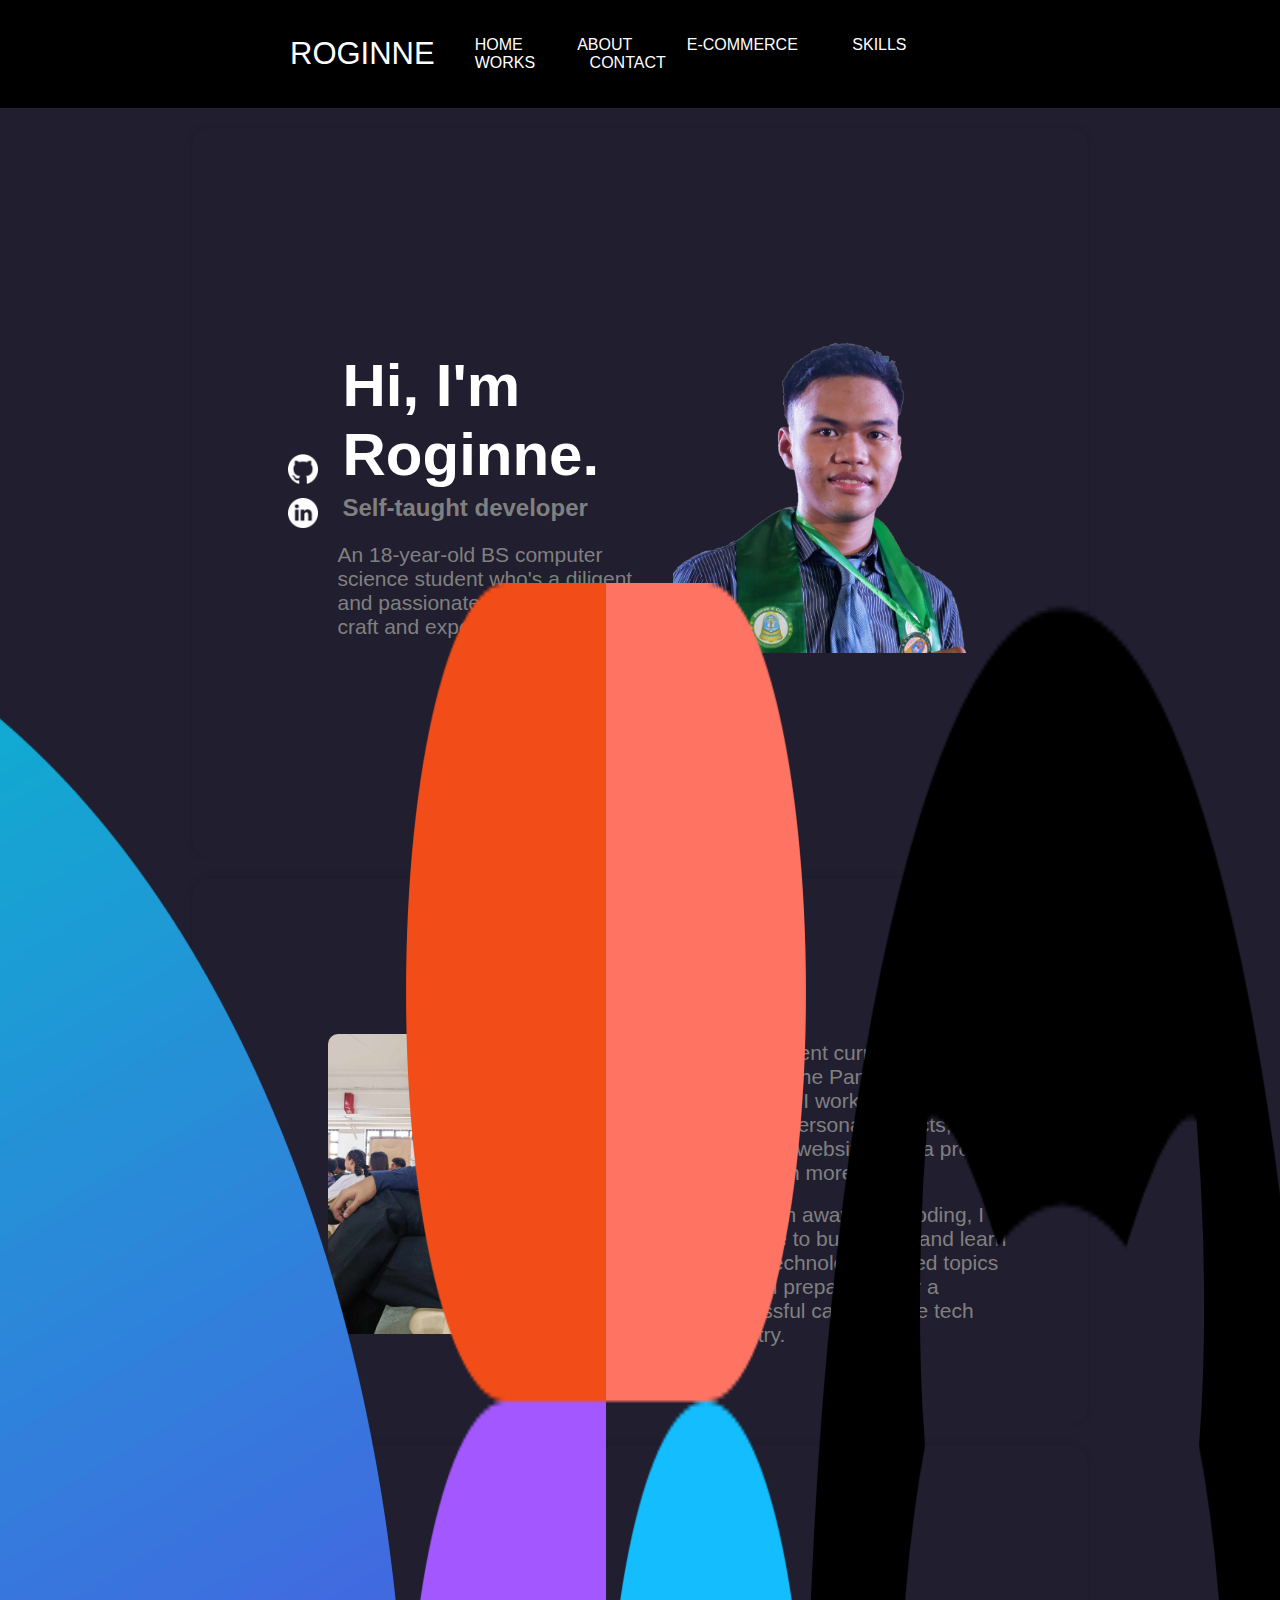
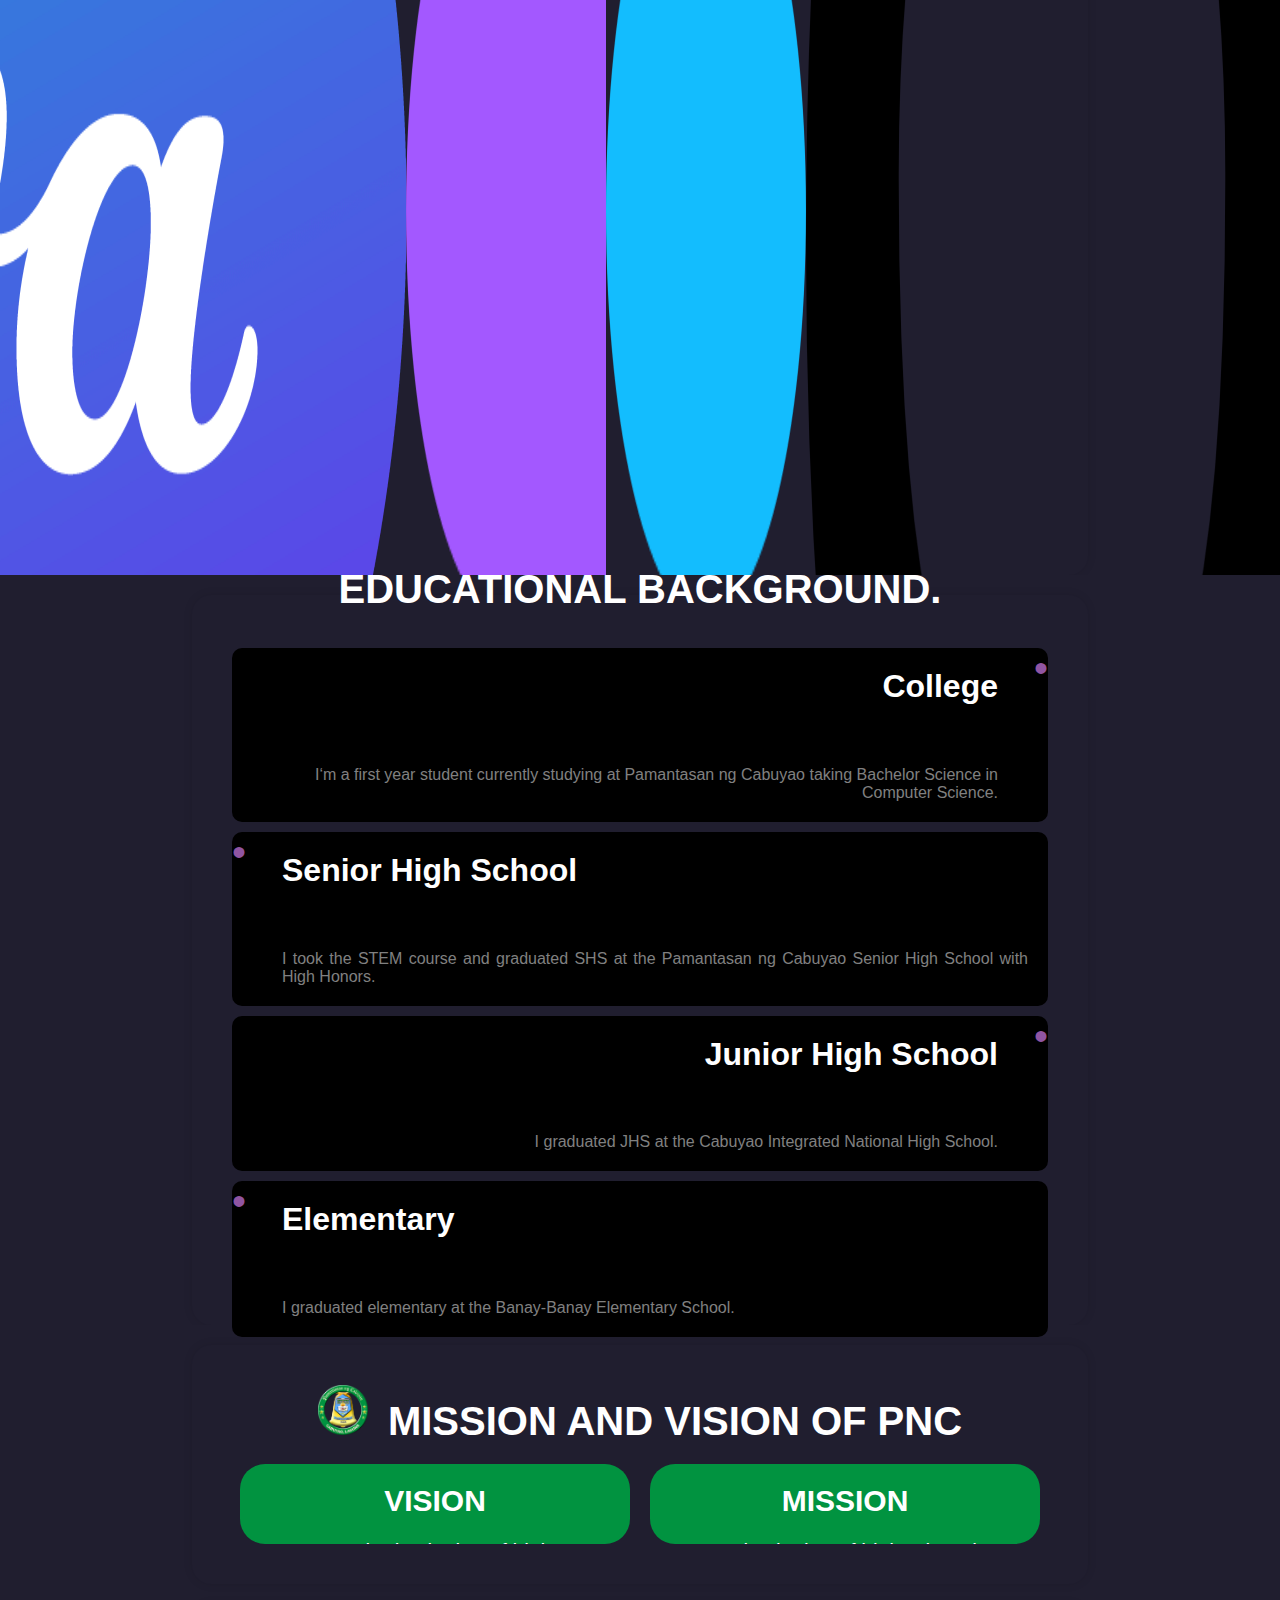
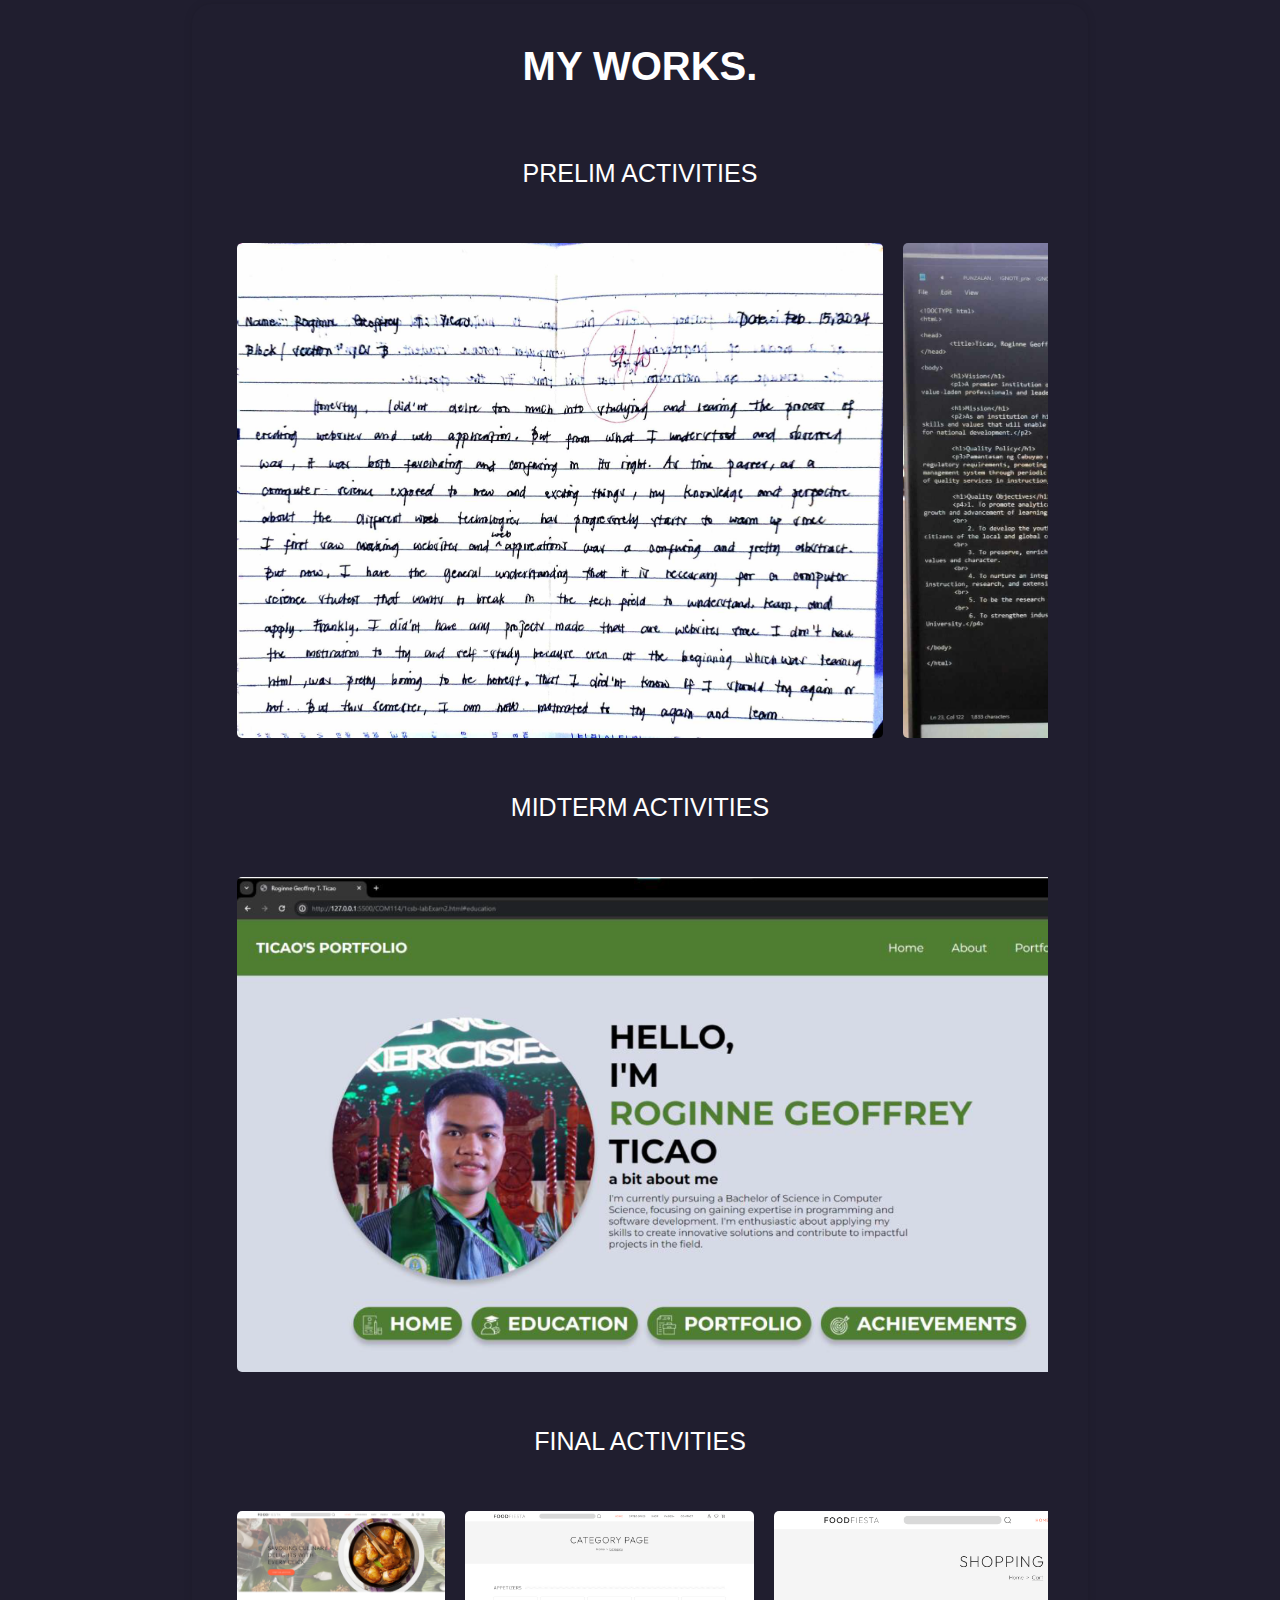
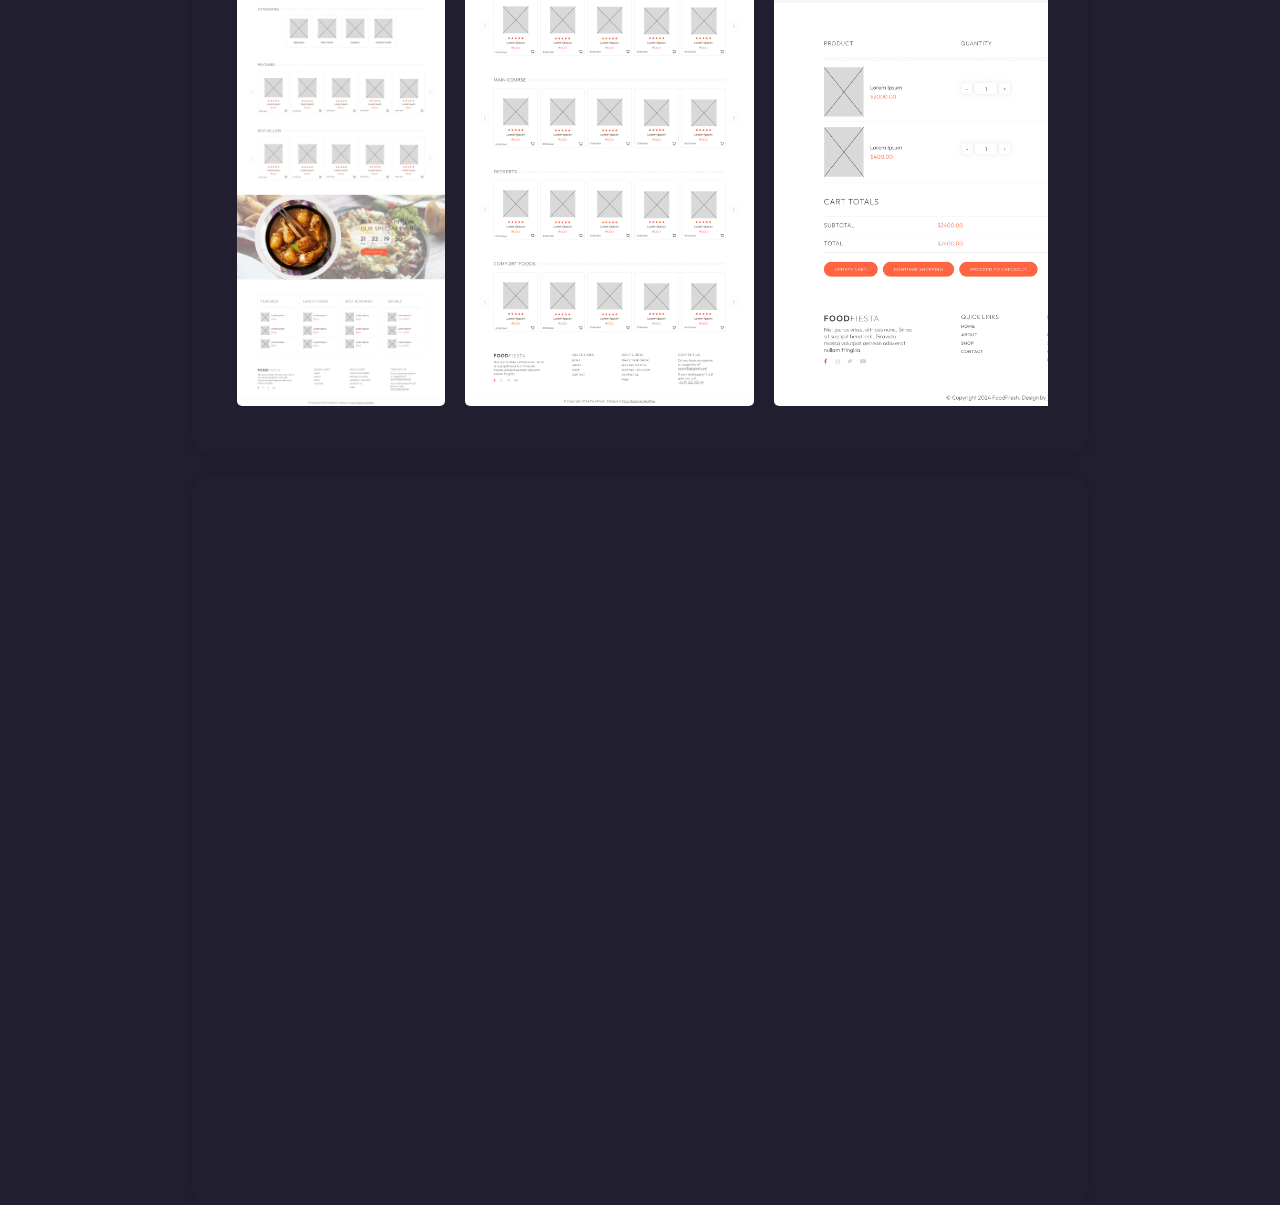
<file: index.html>
<!DOCTYPE html>
<html lang="en">
<head>
    <meta charset="UTF-8">
    <meta name="viewport" content="width=device-width, initial-scale=1.0">
    <title>Roginne Geoffrey T. Ticao</title>
    <link rel="stylesheet" href="styles.css">
</head>
<body>

    <nav class="navbar">
		<div class="navdiv">
			<div class="logo"><a href="#"><b>ROGINNE</b></a></div>
				<div class = "search-bar">
				</div>
				<ul class="navLinks">
					<li><a href="#home">HOME</a></li>
					<li><a href="#about">ABOUT</a></li>
                    <li><a href="https://r9jin.github.io/CCS114_E-commerce_Ticao_1CS-B.github.io/">E-COMMERCE</a></li>
					<li><a href="#skills">SKILLS</a></li>
					<li><a href="#works">WORKS</a></li>
                    <li><a href="#contact">CONTACT</a></li>
				</ul>
		</div>
	</nav>

    

    <div class="container">
        <section id="home" class="content">
            <div class="white-box">
                <div id="accounts">
                    <a href="https://github.com/R9jin"><img src="PHOTOS/GITHUB.png"></a>
                    <a href="https://www.linkedin.com/in/roginne-geoffrey-ticao-048a4b297/"><img src="PHOTOS/LINKEDIN.png"></a>
                </div>
                <div id="homeText">
                    <h1>Hi, I'm<br>Roginne.</h1>
                    <h2>Self-taught developer</h2>
                    <p>An 18-year-old BS computer science student who's a diligent and passionate dedicated to their craft and expertise.</p>
                </div>
                <div id="imageDiv">
                    <img src="PHOTOS/FINAL TICAO PIC.png" class="profilePic">
                </div>
            </div>
        </section>
        <section id="about" class="content">
            <div class="white-box">
                <h1 class="header">ABOUT ME.</h1>
                <div class = "aboutContainer">
                    <div id="imageDiv">
                        <img src="PHOTOS/eventPicTicao.jpg" class="aboutPic">
                    </div>
                    <div id="homeText">
                        <h2><span class = "cssClass">.bio</span> <span class = "brackets">{</span></h2>
                            <p>I’m a student currently taking BSCS at the Pamantasan ng Cabuyao. I work on learning and building personal projects, including websites, Java projects, and much more.</p>
                            <br>
                            <p>When I’m away from coding, I continue to build upon and learn about technology related topics that will prepare me for a successful career in the tech industry.</p>
                        <h2><span class = "brackets">}</span></h2>
                    </div>
                </div>
            </div>
        </section>
        <section id="skills" class="content">
            <div class="white-box">
                <h1 class="header">SKILLS.</h1>
                <div id="imageDiv">
                    <img src="PHOTOS/Java-Logo.png">
                    <img src="PHOTOS/html.png">
                    <img src="PHOTOS/css.png">
                    <img src="PHOTOS/canva.png">
                    <img src="PHOTOS/figma.png">
                    <img src="PHOTOS/GITHUB.png" id = "invertFix">
                    <img src="PHOTOS/git.png">
                    <img src="PHOTOS/vscode.png">
                </div>
            </div>
        </section>
        <section id="education" class="content">
            <div class="white-box">
                <h1 class="header">EDUCATIONAL BACKGROUND.</h1>
                <div class="eduFlex">
                    <div class="details">
                        <ul class = "customList">
                            <li>
                                <h1>College</h1>
                                <h4 class = "dateRange">2023 - Present</h4>
                                <p>I‘m a first year student currently studying at Pamantasan ng Cabuyao taking Bachelor Science in Computer Science.</p>
                            </li>
                            <li>
                                <h1>Senior High School</h1>
                                <h4 class = "dateRange">2021 - 2023</h4>
                                <p>I took the STEM course and graduated SHS at the Pamantasan ng Cabuyao Senior High School with High Honors.</p>
                            </li>
                            <li>
                                <h1>Junior High School</h1>
                                <h4 class = "dateRange">2017 - 2021</h4>
                                <p>I graduated JHS at the Cabuyao Integrated National High School.</p>
                            </li>
                            <li><h1>Elementary</h1>
                                <h4 class = "dateRange">2009-2017</h4>
                                <p>I graduated elementary at the Banay-Banay Elementary School.</p>
                            </li>
                        </ul>
                    </div>
                </div>
            </div>
        </section>
        <section id = "misAndVisSection" class="content">
            <div class="white-box">
                <h1 class="header"><img src="PHOTOS\PnC logo.png">MISSION AND VISION OF PNC</h1>
                    <div class = "misAndVis">
                        <div class = "mission">
                            <h1>VISION</h1>
                            <p>A premier institution of higher learning in Region IV, developing globally-competitive and value-laden professionals and leaders instrumental to community development and nation-building</p>
                        </div>
                        <div class = "vision">
                            <h1>MISSION</h1>
                            <p>As an institution of higher learning, UC (PnC) is committed to equip individuals with knowledge, skills, and values that will enable them to achieve their professional goals & provide leadership and service for national development.</p>
                        </div>
                    </div>
                </div>
            </div>
        </section>
        <section id = "works" class = "content">
            <div class = "white-box">
                <h1 class="header">MY WORKS.</h1>
                <p>PRELIM ACTIVITIES</p>
                <div class="scrollable-container">
                    <img src="PHOTOS\PrelimActivities\PRELIM FIRST ACT.jpg">
                    <img src="PHOTOS/PrelimActivities/Very_first_Act.jpg">
                    <img src="PHOTOS/PrelimActivities/Headings-Output_CCS114_Prelim-Activity1_Ticao_1CS-B.png">
                    <img src="PHOTOS/PrelimActivities/Linebreaks-Output_CCS114_Prelim-Activity1_Ticao_1CS-B.png">
                    <img src="PHOTOS/PrelimActivities/Paragraphs-Output_CCS114_Prelim-Activity1_Ticao_1CS-B.png">
                    <img src="PHOTOS/PrelimActivities/Resume-or-Curriculum-Vitae-Output_CCS114_Prelim-Activity1_Ticao_1CS-B.png">
                    <img src="PHOTOS\PrelimActivities\PRELIM LONG QUIZ.jpg">
                    <img src="PHOTOS\MidtermActivities\PRACTICAL LAB EXAM.jpg">
                    <img src="PHOTOS\PrelimActivities\PRELIM LAB EXAM RESULT.jpg">
                </div>
                <p>MIDTERM ACTIVITIES</p>
                <div class="scrollable-container">
                    <img src="PHOTOS\MidtermActivities\E-portfolio_Output.png">
                    <img src="PHOTOS\MidtermActivities\Ikigai_Output.png">
                    <img src="PHOTOS\MidtermActivities\tableAct.png">
                    <img src="PHOTOS\MidtermActivities\MIDTERM EXAM.jpg">
                </div>
                <p>FINAL ACTIVITIES</p>
                <div class="scrollable-container">
                    <a href="https://www.figma.com/design/3HVkg9CVZUVRBAZ7eCvW1W/Ticao-Wireframe?node-id=4012-259&t=eHqmPEhgFxUzvrQ3-1"><img src="PHOTOS\FinalActivities\01_ShopLite-Home.jpg"></a>
                    <a href="https://www.figma.com/design/3HVkg9CVZUVRBAZ7eCvW1W/Ticao-Wireframe?node-id=4012-259&t=eHqmPEhgFxUzvrQ3-1"><img src="PHOTOS\FinalActivities\02_Category Page.jpg"></a>
                    <a href="https://www.figma.com/design/3HVkg9CVZUVRBAZ7eCvW1W/Ticao-Wireframe?node-id=4012-259&t=eHqmPEhgFxUzvrQ3-1"><img src="PHOTOS\FinalActivities\03_Cart.jpg"></a>
                    <a href="https://www.figma.com/design/3HVkg9CVZUVRBAZ7eCvW1W/Ticao-Wireframe?node-id=4012-259&t=eHqmPEhgFxUzvrQ3-1"><img src="PHOTOS\FinalActivities\04_Checkout.jpg"></a>
                    <a href="https://www.figma.com/design/3HVkg9CVZUVRBAZ7eCvW1W/Ticao-Wireframe?node-id=4012-259&t=eHqmPEhgFxUzvrQ3-1"><img src="PHOTOS\FinalActivities\05_User Account Page.jpg"></a>
                    <a href="https://r9jin.github.io/CCS114_E-commerce_Ticao_1CS-B.github.io/"><img src="PHOTOS\FinalActivities\Finished-Home-Page.png"></a>
                    <a href="https://r9jin.github.io/CCS114_E-commerce_Ticao_1CS-B.github.io/"><img src="PHOTOS/FinalActivities/Finished-Shop-Page.png"></a>
                    <a href="https://r9jin.github.io/CCS114_E-commerce_Ticao_1CS-B.github.io/"><img src="PHOTOS/FinalActivities/Finished-Cart.png"></a>
                    <a href="https://r9jin.github.io/CCS114_E-commerce_Ticao_1CS-B.github.io/"><img src="PHOTOS/FinalActivities/Finished-Checkout.png"></a>
                    <a href="https://r9jin.github.io/CCS114_E-commerce_Ticao_1CS-B.github.io/"><img src="PHOTOS/FinalActivities/Finished-Account.png"></a>
                </div>
            </div>
        </section>

        <section id="contacts" class="content">
            <div class="white-box">
            </div>
        </section>
    </div>
</body>
</html>
</file>
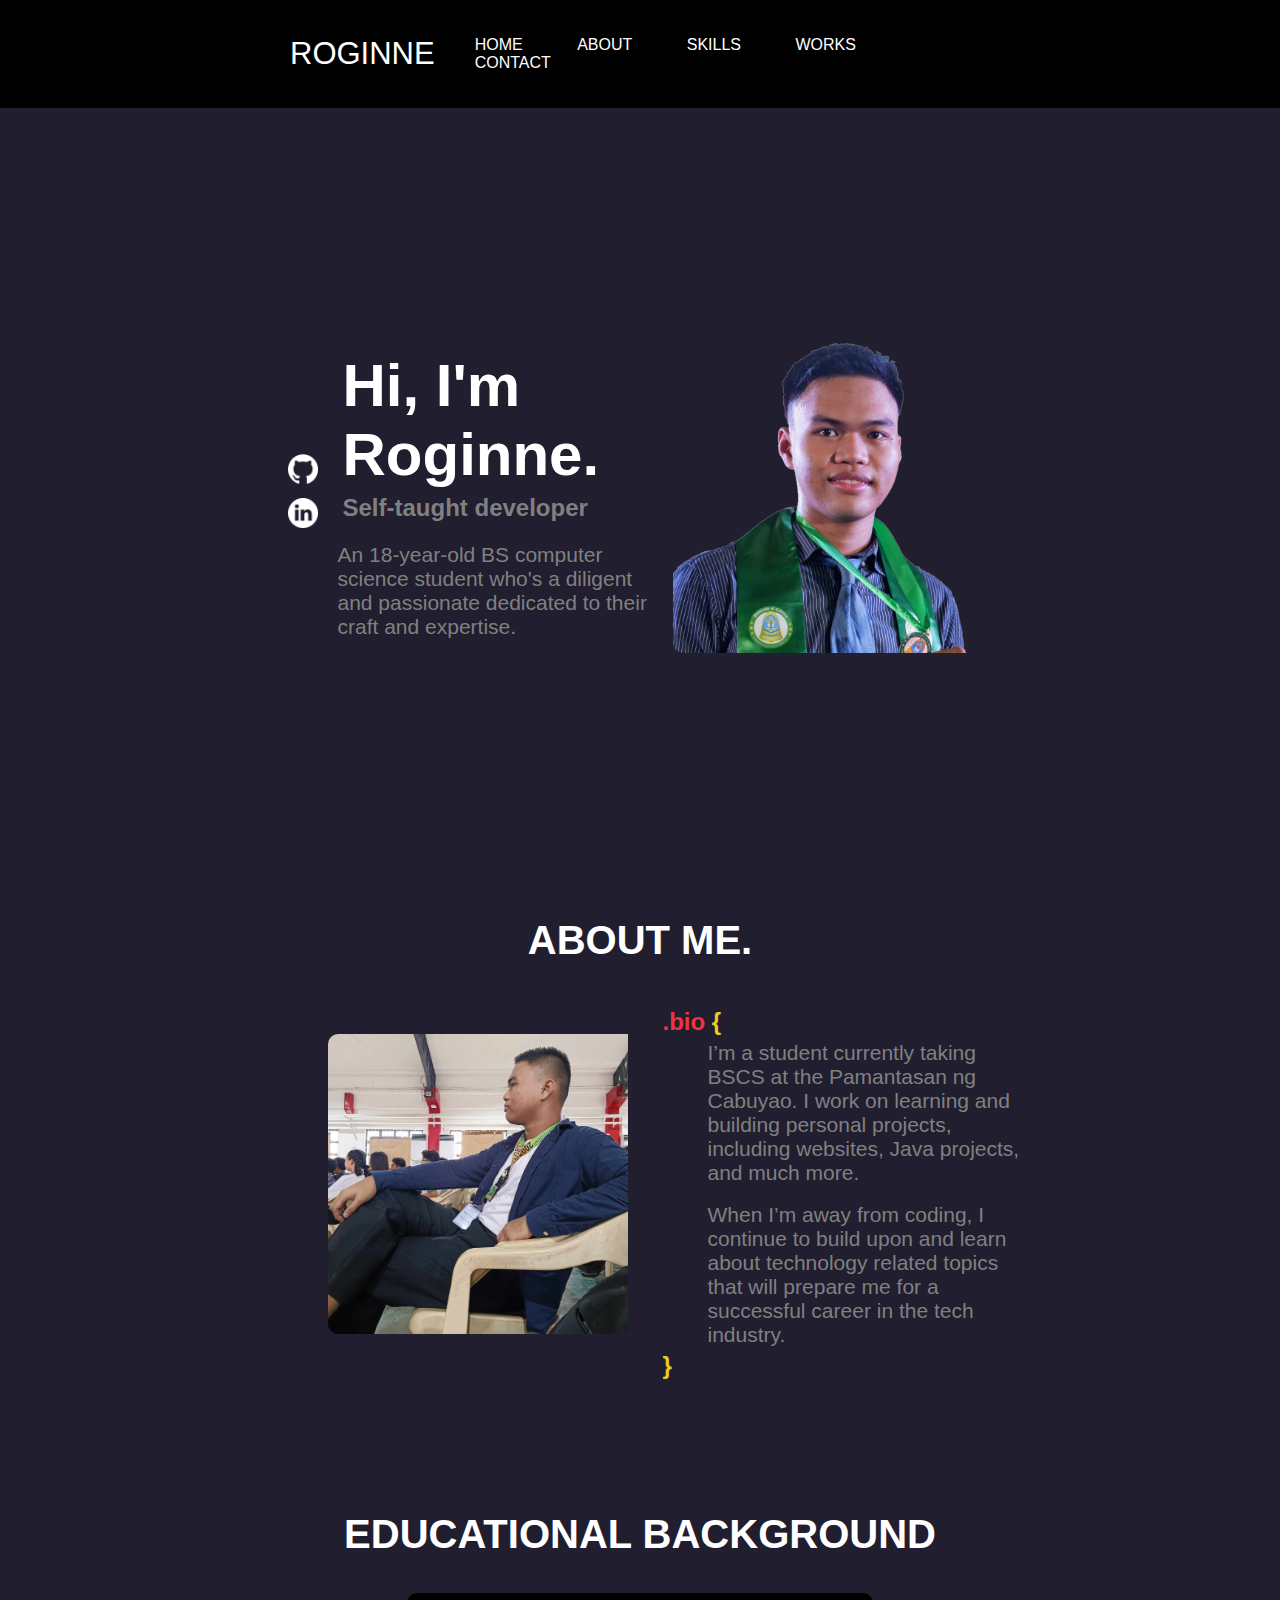
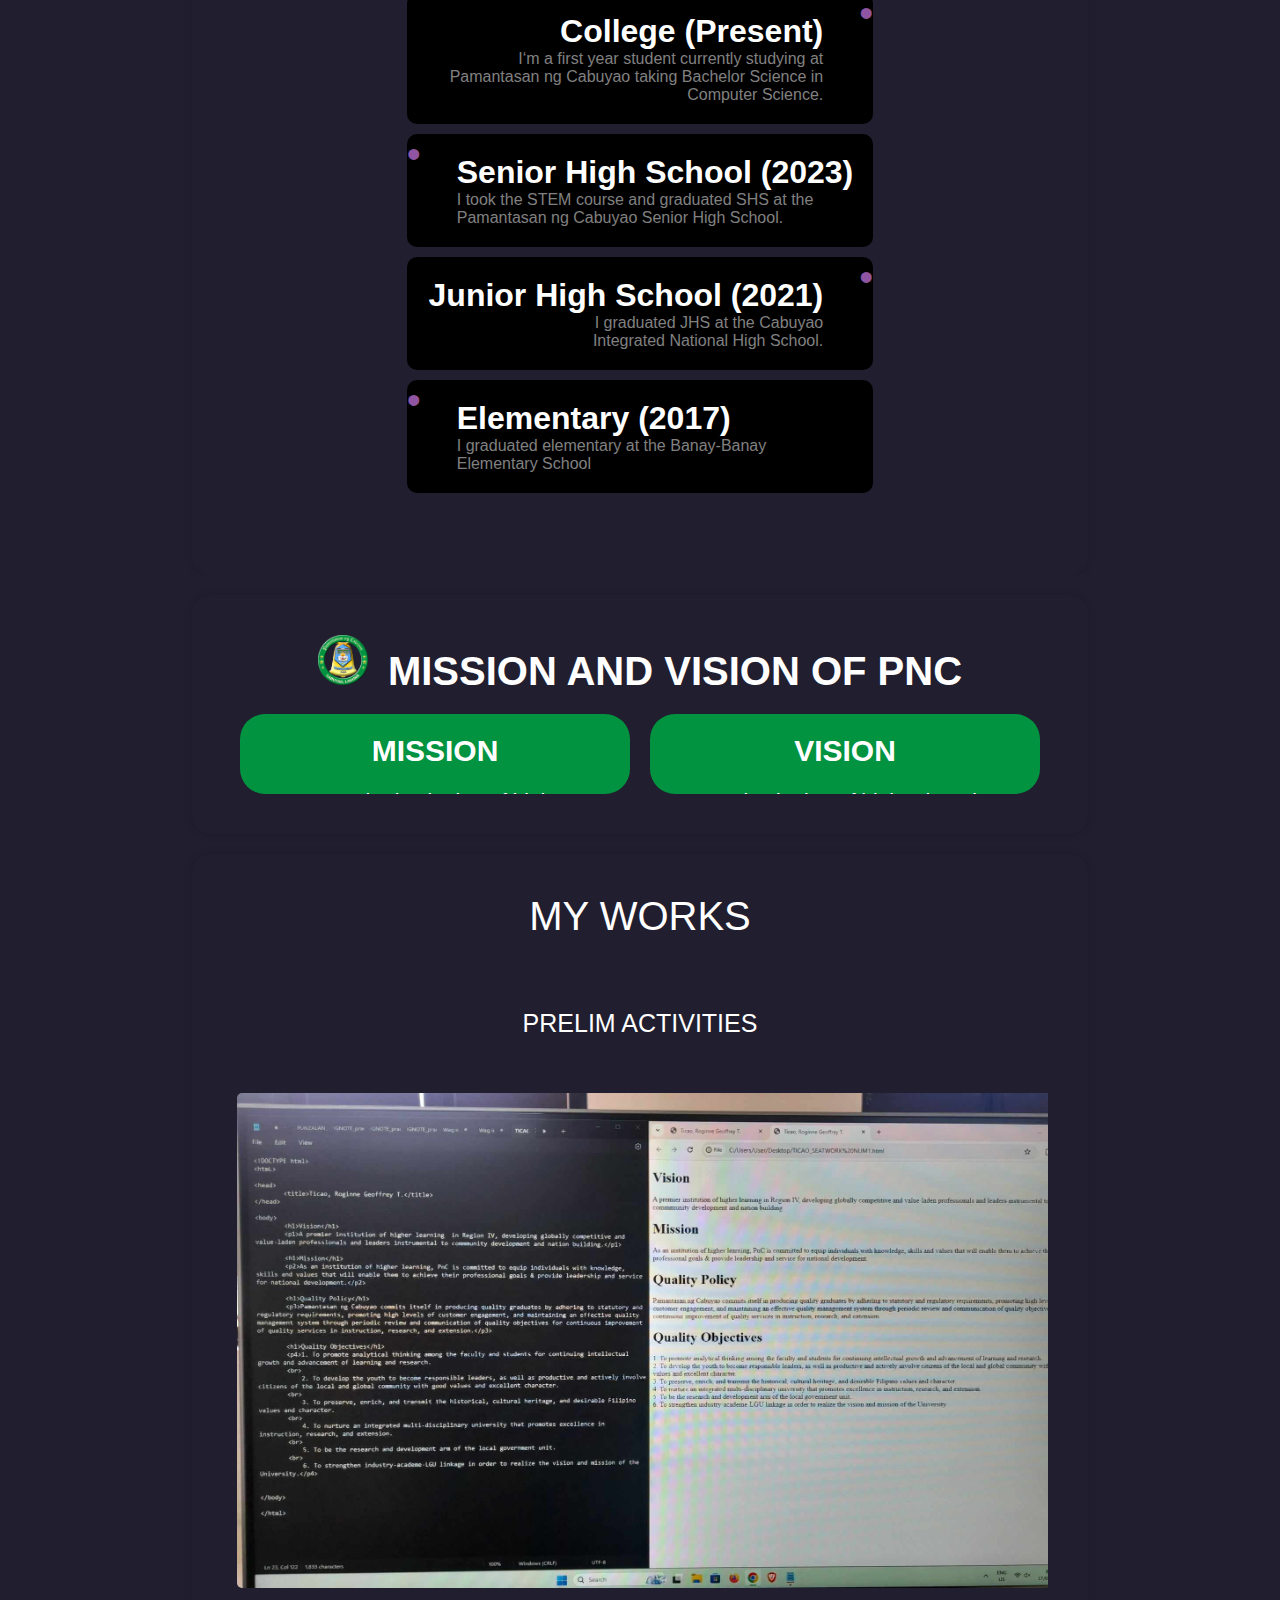
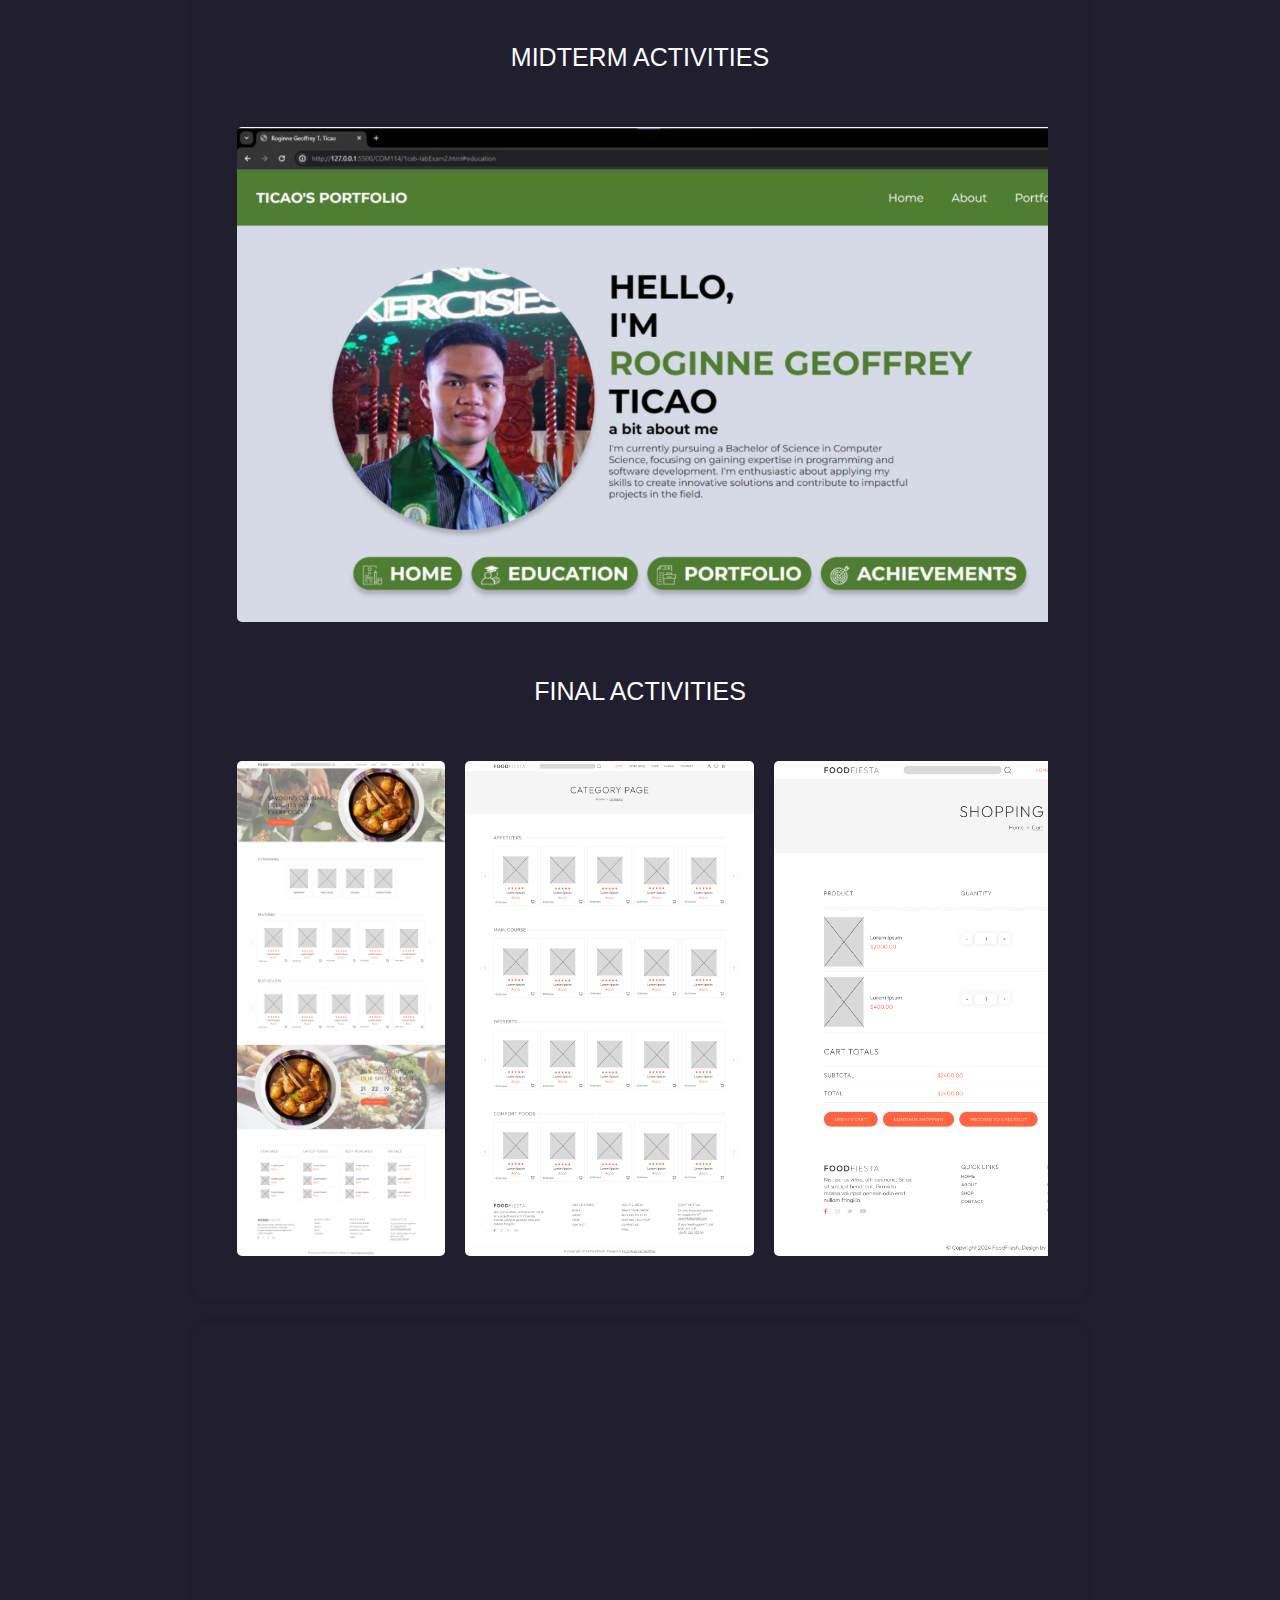
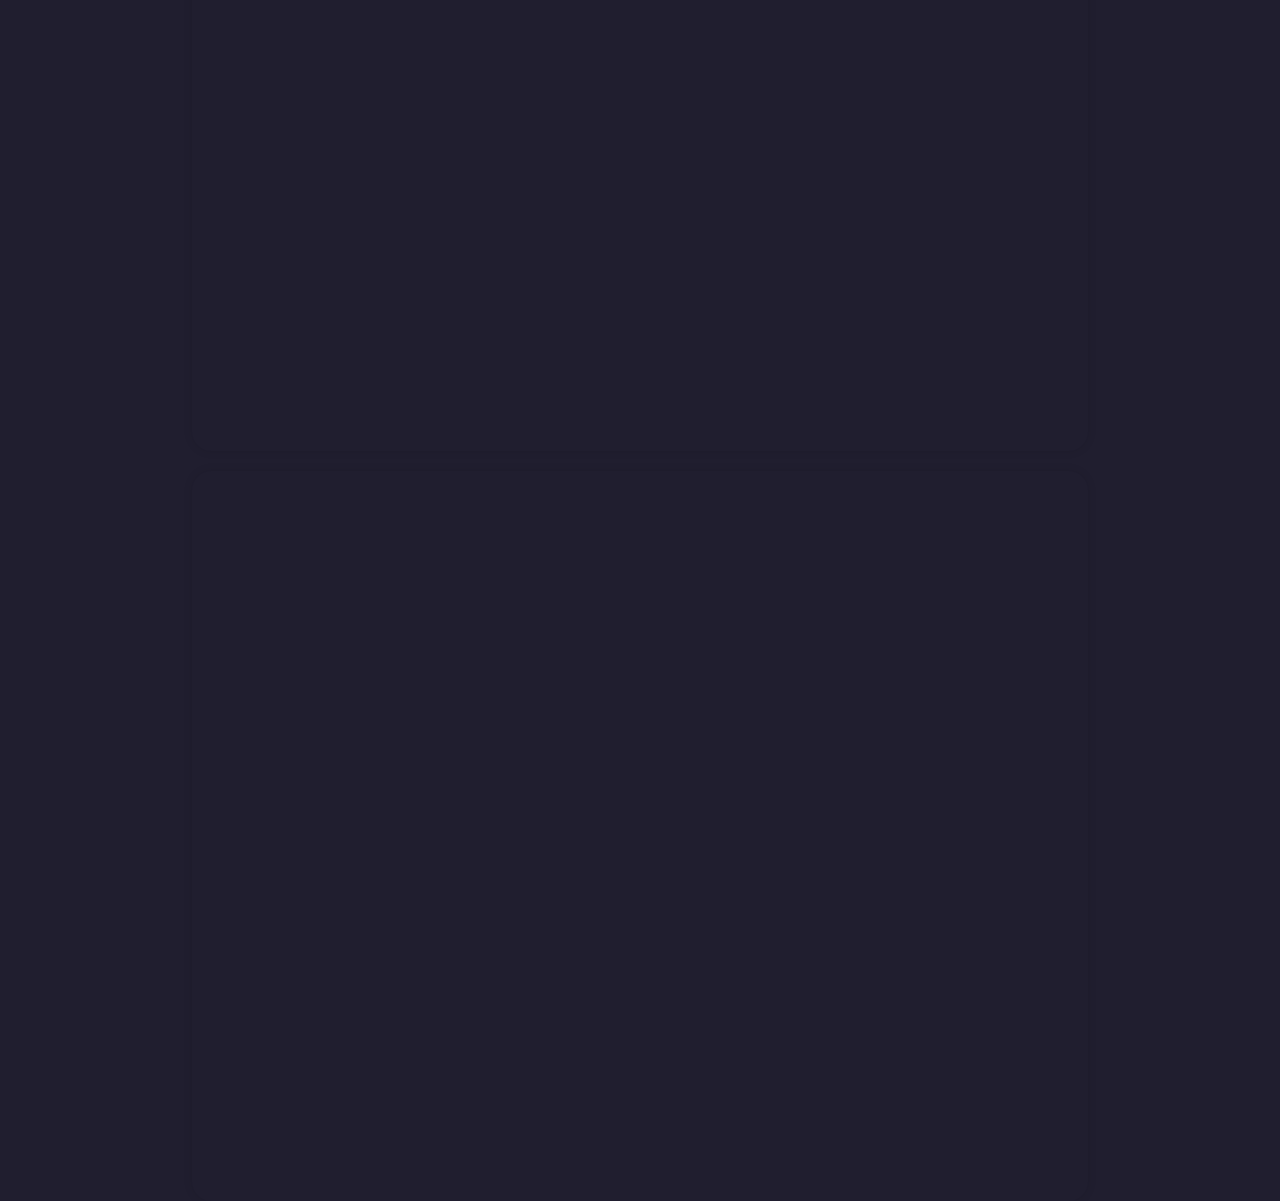
<file: E-portfolio.html>
<!DOCTYPE html>
<html lang="en">
<head>
    <meta charset="UTF-8">
    <meta name="viewport" content="width=device-width, initial-scale=1.0">
    <title>Roginne Geoffrey T. Ticao</title>
    <link rel="stylesheet" href="styles.css">
</head>
<body>

    <nav class="navbar">
		<div class="navdiv">
			<div class="logo"><a href="#"><b>ROGINNE</b></a></div>
				<div class = "search-bar">
				</div>
				<ul class="navLinks">
					<li><a href="#id">HOME</a></li>
					<li><a href="#about">ABOUT</a></li>
					<li><a href="#skills">SKILLS</a></li>
					<li><a href="#works">WORKS</a></li>
                    <li><a href="#contact">CONTACT</a></li>
				</ul>
		</div>
	</nav>

    

    <div class="container">
        <section id="home" class="content">
            <div class="white-box">
                <div id="accounts">
                    <a href="https://github.com/R9jin"><img src="PHOTOS/GITHUB.png"></a>
                    <a href="https://www.linkedin.com/in/roginne-geoffrey-ticao-048a4b297/"><img src="PHOTOS/LINKEDIN.png"></a>
                </div>
                <div id="homeText">
                    <h1>Hi, I'm<br>Roginne.</h1>
                    <h2>Self-taught developer</h2>
                    <p>An 18-year-old BS computer science student who's a diligent and passionate dedicated to their craft and expertise.</p>
                </div>
                <div id="imageDiv">
                    <img src="PHOTOS/FINAL TICAO PIC.png" class="profilePic">
                </div>
            </div>
        </section>
        <section id="about" class="content">
            <div class="white-box">
                <h1 class="header">ABOUT ME.</h1>
                <div class = "aboutContainer">
                    <div id="imageDiv">
                        <img src="PHOTOS/eventPicTicao.jpg" class="aboutPic">
                    </div>
                    <div id="homeText">
                        <h2><span style="color: rgb(238, 52, 65)">.bio</span> <span style="color: rgb(241, 201, 31)">{</span></h2>
                            <p>I’m a student currently taking BSCS
                                at the Pamantasan ng Cabuyao. I work on learning and building personal projects, including websites, Java projects, and much more.</p>
                            <br>
                            <p>When I’m away from coding, I continue to build upon and learn about technology related topics that will prepare me for a successful career in the tech industry.</p>
                        <h2><span style="color: rgb(241, 201, 31)">}</span></h2>
                    </div>
                </div>
            </div>
        </section>
        <section id="education" class="content">
            <div class="white-box">
                <h1 class="header">EDUCATIONAL BACKGROUND</h1>
                <div class="eduFlex">
                    <div class="details">
                        <ul class = "customList">
                            <li>
                                <h1>College (Present)</h1>
                                <p>I‘m a first year student currently studying at<br>
                                Pamantasan ng Cabuyao taking Bachelor Science in<br>
                                Computer Science.</p>
                            </li>
                            <li>
                                <h1>Senior High School (2023)</h1>
                                <p>I took the STEM course and graduated SHS at the<br>
                                Pamantasan ng Cabuyao Senior High School.</p>
                            </li>
                            <li>
                                <h1>Junior High School (2021)</h1>
                                <p>I graduated JHS at the Cabuyao<br>
                                Integrated National High School.</p>
                            </li>
                            <li><h1>Elementary (2017)</h1>
                                <p>I graduated elementary at the Banay-Banay<br>
                                Elementary School</p>
                            </li>
                        </ul>
                    </div>
                </div>
            </div>
        </section>
        <section id = "misAndVisSection" class="content">
            <div class="white-box">
                <h1 class="header"><img src="PHOTOS\PnC logo.png">MISSION AND VISION OF PNC</h1>
                    <div class = "misAndVis">
                        <div class = "mission">
                            <h1>MISSION</h1>
                            <p>A premier institution of higher learning in Region IV, developing globally-competitive and value-laden professionals and leaders instrumental to community development and nation-building</p>
                        </div>
                        <div class = "vision">
                            <h1>VISION</h1>
                            <p>As an institution of higher learning, UC (PnC) is committed to equip individuals with knowledge, skills, and values that will enable them to achieve their professional goals & provide leadership and service for national development.</p>
                        </div>
                    </div>
                </div>
            </div>
        </section>
        <section id = "works" class = "content">
            <div class = "white-box">
                <div class="header">MY WORKS</div>
                <p>PRELIM ACTIVITIES</p>
                <div class="scrollable-container">
                    <img src="PHOTOS/PrelimActivities/Very_first_Act.jpg" alt="Very First">
                    <img src="PHOTOS/PrelimActivities/Headings-Output_CCS114_Prelim-Activity1_Ticao_1CS-B.png" alt="Output1">
                    <img src="PHOTOS/PrelimActivities/Linebreaks-Output_CCS114_Prelim-Activity1_Ticao_1CS-B.png" alt="Output2">
                    <img src="PHOTOS/PrelimActivities/Paragraphs-Output_CCS114_Prelim-Activity1_Ticao_1CS-B.png" alt="Output3">
                    <img src="PHOTOS/PrelimActivities/Resume-or-Curriculum-Vitae-Output_CCS114_Prelim-Activity1_Ticao_1CS-B.png" alt="Output4">
                    <img src="PHOTOS\MidtermActivities\PRACTICAL LAB EXAM.jpg" alt="Output6">
                </div>
                <p>MIDTERM ACTIVITIES</p>
                <div class="scrollable-container">
                    <img src="PHOTOS\MidtermActivities\E-portfolio_Output.png" alt="Output1">
                    <img src="PHOTOS\MidtermActivities\Ikigai_Output.png" alt="Output2">
                    <img src="PHOTOS\MidtermActivities\tableAct.png" alt="Output3">
                </div>
                <p>FINAL ACTIVITIES</p>
                <div class="scrollable-container">
                    <img src="PHOTOS\FinalActivities\01_ShopLite-Home.jpg" alt="100%">
                    <img src="PHOTOS\FinalActivities\02_Category Page.jpg" alt="100%">
                    <img src="PHOTOS\FinalActivities\03_Cart.jpg" alt="100%">
                    <img src="PHOTOS\FinalActivities\04_Checkout.jpg" alt="100%">
                    <img src="PHOTOS\FinalActivities\05_User Account Page.jpg" alt="100%">
                </div>
                
            </div>
        </section>

        <section id="skills" class="content">
            <div class="white-box">
            </div>
        </section>

        <section id="contacts" class="content">
            <div class="white-box">
            </div>
        </section>
    </div>
</body>
</html>
</file>
<file: styles.css>
* {
    text-decoration: none;
    scroll-behavior: smooth;
}

body {
    background-color: white;
    margin: 0;
    padding: 0;
    font-family: Consolas, sans-serif;
}

.navbar {
    position: sticky;
    padding: 20px 290px;
    background-color: rgb(0, 0, 0);
    top: 0;
    z-index: 1000;
}

.navdiv {
    display: flex;
    align-items: center;
    justify-content: space-between;
}

.logo a {
    font-size: 31px;
    color: rgb(255, 255, 255);
    letter-spacing: 9%;
    font-weight: 300;
    transition: 0.3s ease;
}

.logo a:hover {
    background-color: rgb(144, 85, 162);
    padding: 10px;
    border: dotted white 3px;
}

.navLinks li {
    list-style: none;
    display: inline-block;
    padding-right: 50px;
}

.navLinks li a {
    color: white;
    font-size: 16px;
    transition: 0.3s ease;
    letter-spacing: 9%;
}

.navLinks li a:hover {
    background-color: rgb(144, 85, 162);
    padding: 10px;
    border: dotted white 3px;
}

.container {
    display: flex;
    flex-direction: column;
    margin-top: 0px;
}

section {
    scroll-margin-top: 96px;
    background-color: rgb(32, 30, 47);
    box-sizing: border-box;
    display: flex;
    flex-direction: column;
}

section #home {
    height: calc(100vh - 96px);
}

section #MidtermActivities {
    scroll-margin-top: 120px;
}

#PrelimActivities, #MidtermActivites {
    scroll-margin-top: 118px;
}

.content {
    padding: 0 15%;
    box-sizing: border-box;
    text-align: justify;
}

.white-box {
    height: calc(100vh - 250px);
    margin-top: 20px;
    padding: 40px;
    border-radius: 20px;
    box-shadow: 0 0 10px rgba(0, 0, 0, 0.1);
    display: flex;
    flex-direction: row;
    justify-content: center;
    align-items: center;
}

#imageDiv {
    display: flex;
    flex-direction: row;
}

.profilePic {
    width: 320px;
    height: 320px;
    border-radius: 10px;
}

#homeText {
    margin-top: 20px;
    padding-right: 20px;
}

#homeText h1 {
    font-size: 60px;
    color: white;
    margin: 5px;
}

#homeText h2 {
    color: gray;
    margin: 5px;
}

#homeText p {
    color: gray;
    font-size: 21px;
    width: 15em;
    text-align: left;
}

#accounts {
    display: flex;
    flex-direction: column;
    gap: 10px;
    margin-right: 20px;
}

#accounts img {
    width: 30px;
    height: 30px;
    filter: invert(1);
}

#accounts img:hover {
    transition: 0.5s ease;
    padding: 5px 5px;
    background-color: rgb(111, 170, 93);
    border-radius: 50%;
    border: groove rgb(0, 0, 0) 3px;
}

.aboutPic {
    width: 300px;
    height: 300px;
    border-radius: 10px;
    padding-right: 30px;
    margin-left: 300px;
}

#about .white-box {
    display: flex;
    flex-direction: column;
}

#about .white-box #homeText h2 {
    color: white;
}

#about .white-box #homeText p {
    padding-left: 50px;
    margin: 0 10em 0 0;
}

.aboutContainer {
    display: flex;
    flex-direction: row;
    justify-content: center;
    align-items: center;
}

#education .white-box {
    display: flex;
    flex-direction: column;
}

.ruler {
    height: 400px;
    width: 30px;
    display: flex;
    flex-direction: row;
}

#education .details h1, #education .details p {
    margin: 0;
}

#education .details h1 {
    margin-top: 30px;
    margin: 0;
}

.eduFlex {
    display: flex;
    flex-direction: row;
    align-items: center;
    gap: 20px;
}

.customList {
    list-style-type: none;
    padding: 0;
    
    li {
        background-color: black;
        border-radius: 10px;
        padding: 1px;
    }
}

.customList h1 {
    color: white;
}

.customList p {
    color: gray;
}

.customList li {
    position: relative;
    padding: 20px;
    margin: 10px 0;
}

.customList li:nth-child(even) {
    padding-left: 50px;
    justify-content: flex-end;
}

.customList li:nth-child(even)::before {
    content: '•';
    color: rgb(144, 85, 162);
    font-size: 40px;
    position: absolute;
    left: 0;
    top: 0;
    line-height: 1;
}

.customList li:nth-child(odd) {
    padding-right: 50px;
    text-align: right;
}

.customList li:nth-child(odd)::before {
    content: '•';
    color: rgb(144, 85, 162);
    font-size: 40px;
    position: absolute;
    right: 0;
    top: 0;
    line-height: 1;
}

.header {
    font-size: 40px;
    color: white;
    margin: 0;
    margin-bottom: 0px;

    img {
        height: 50px;
        width: 50px;
        margin-right: 20px;
    }
}

#misAndVisSection .white-box{
    height: auto;
    flex-direction: column;
}

.misAndVis {
    display: flex;
    flex-direction: row;
    justify-content: center;
    text-align: center;
    width: 50em;
    height: 80px;
    overflow: hidden;
    transition: height 0.5s ease;
    position: relative;
    
    div {
        background-color: rgb(1, 147, 64);
        border-radius: 25px;
        width: 50em;
        padding: 0 20px;
        color: white;
        position: relative;
        z-index: 1;
        transition: background-color 0.5s ease;
    }

    h1 {
        font-size: 30px;
    }

    p {
        font-size: 21px;
    }
}

.misAndVis .vision {
    margin-left: 20px;
}

.misAndVis:hover {
    height: 320px;
}

.misAndVis div::before {
    content: '';
    position: absolute;
    top: 0;
    left: 0;
    width: 100%;
    height: 100%;
    background-image: url('PHOTOS/PnC logo.png');
    background-size: cover;
    background-position: center;
    opacity: 0;
    transition: opacity 0.5s ease;
    z-index: -1;
}

.misAndVis:hover div::before {
    opacity: 0.2;
}

.white-box .header {
    margin-bottom: 20px;
}

#about .white-box {
    height:auto;
}

#works .white-box {
    display: flex;
    flex-direction: column;
}

#works .white-box {
    display: flex;
    flex-direction: column;
    width: 100%;
    box-sizing: border-box;
    height: auto;
    gap: 50px
}

#works .white-box p {
    font-size: 25px;
    color: white;
    margin: 0;
}

.scrollable-container {
    display: flex;
    flex-direction: row;
    overflow-x: scroll;
    gap: 10px;
    width: 100%;
    box-sizing: border-box;
}

.scrollable-container img {
    flex: 1 1 auto;
    padding: 5px;
    border-radius: 10px;
    object-fit: cover;
    width: auto;
    height: 495px;
}

@media screen and (max-width: 960px) {
    .content {
        padding: 10px;
    }

    .navbar {
        padding-left: 50px;
        padding-right: 50px;
        position: sticky;

        .logo a{
            font-size: 21px;
        }
    }

    .navLinks {
        padding: 0;

        li {
            padding: 0;
        }

        li a{
        font-size: 10px;
        }
    }
    
    section {
        width: 100%;
    }

    #home .white-box {
        flex-direction: column-reverse;

        .profilePic {
            width: 200px;
            height: 200px;
        }

        #accounts {
            flex-direction: row;
        }
    }

    #about .white-box #homeText p, h1{
        padding: 0;
        margin: 0;
    }

    #about .white-box #homeText p{
        padding-left: 20px;
    }

    .aboutPic {
        height: 200px;
        width: 200px;
        margin: 0;
        padding: 0;
    }

    #about .aboutContainer{
        flex-direction: column;
    }

    #homeText {
        padding: 0;
    }

    #misAndVisSection .white-box{
        flex-direction: column ;
    }

    .misAndVis {
        flex-direction: column;
        height: 600px;
        gap: 20px;
        width: 300px;
        align-items: center;

        div{
            height: 300px;
            justify-content: center;
            align-items: center;
        }

        h1 {
            font-size: 30px;
            margin: 30px 0;
        }

        p {
            font-size: 15px;
            margin: 0 280px;
        }
    }

    .misAndVis:hover {
        color: inherit;
        background-color: inherit;
        transition: none;
        height: inherit;
    }
}
</file>
